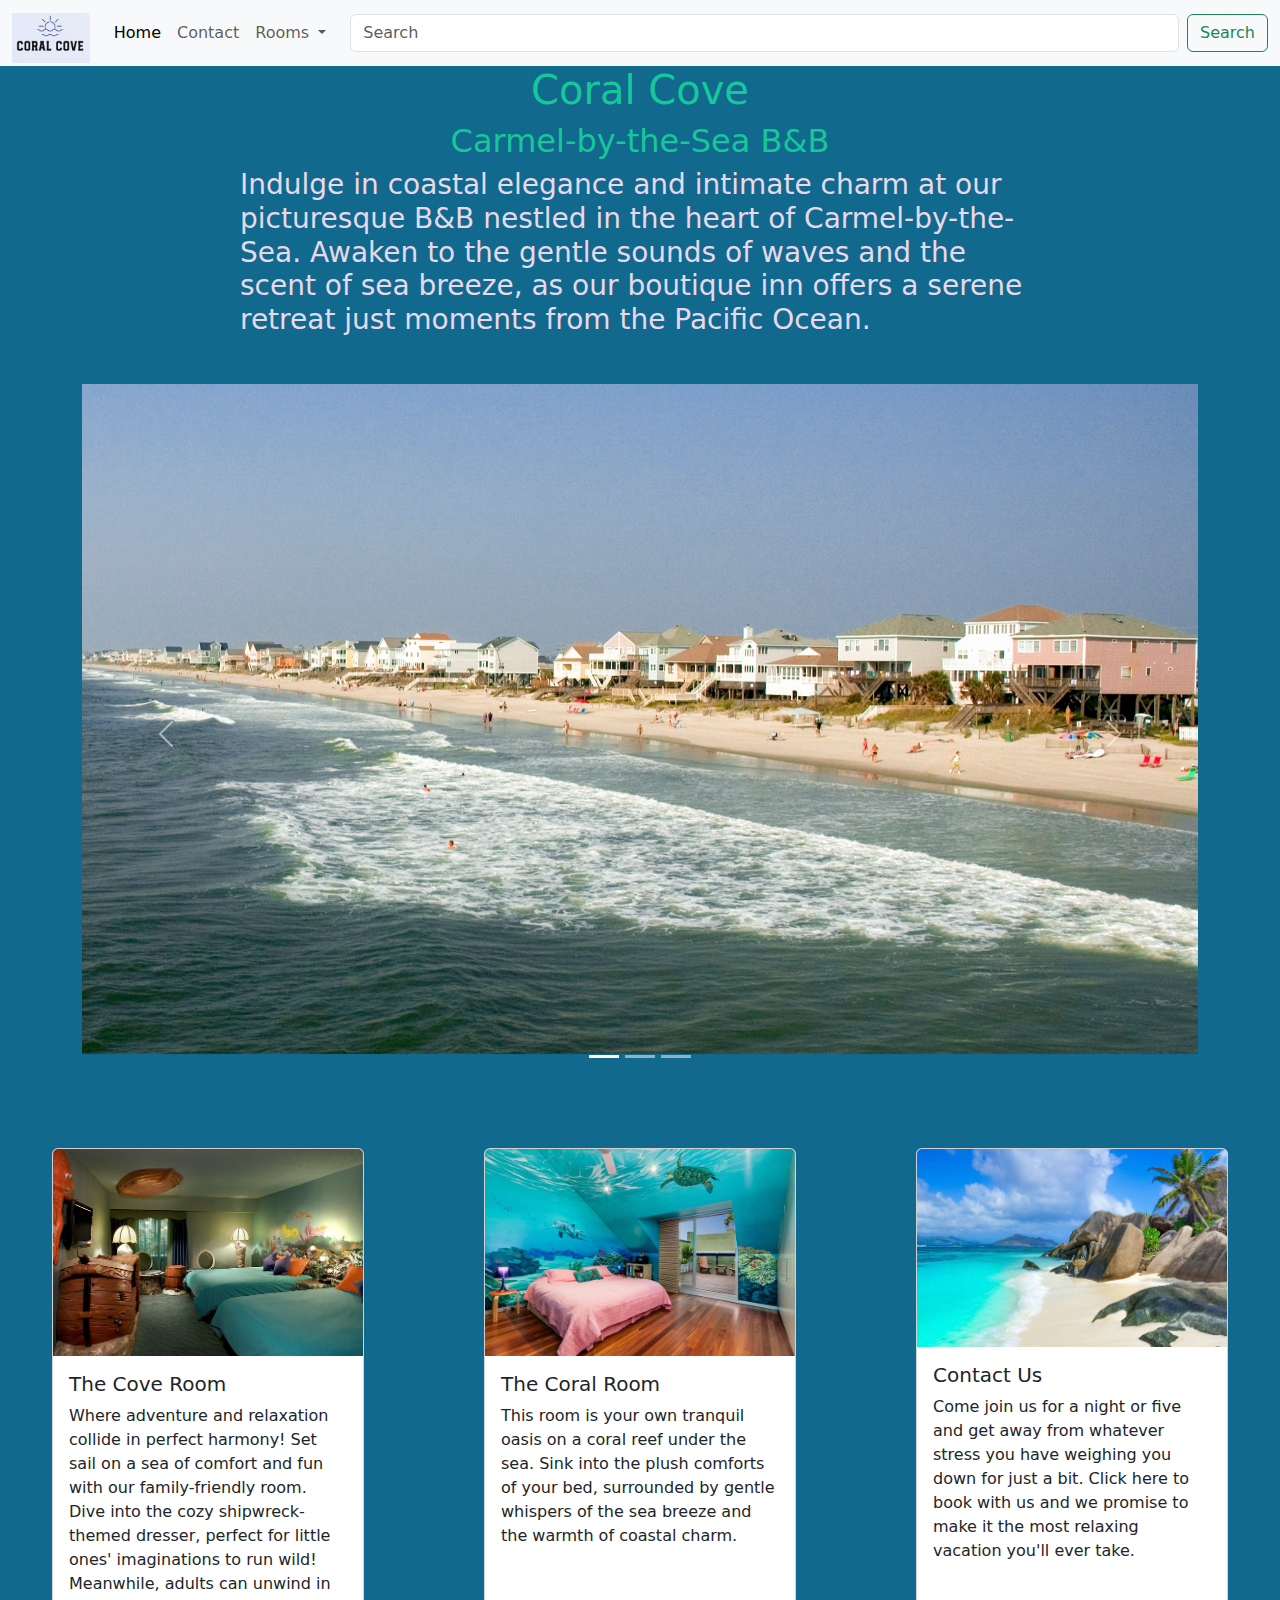
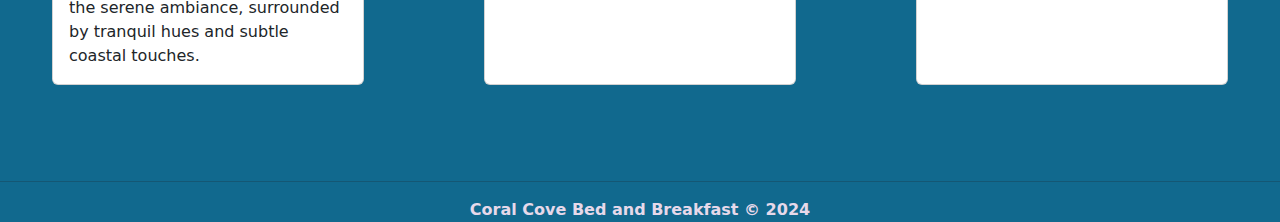
<file: index.html>
<!DOCTYPE html>
<html lang="en">

<head>
    <meta charset="UTF-8">
    <meta name="viewport" content="width=device-width, initial-scale=1.0">
    <title>Document</title>
    <link href="https://cdn.jsdelivr.net/npm/bootstrap@5.3.3/dist/css/bootstrap.min.css" rel="stylesheet"
        integrity="sha384-QWTKZyjpPEjISv5WaRU9OFeRpok6YctnYmDr5pNlyT2bRjXh0JMhjY6hW+ALEwIH" crossorigin="anonymous">
    <script src="https://cdn.jsdelivr.net/npm/bootstrap@5.3.3/dist/js/bootstrap.bundle.min.js"
        integrity="sha384-YvpcrYf0tY3lHB60NNkmXc5s9fDVZLESaAA55NDzOxhy9GkcIdslK1eN7N6jIeHz"
        crossorigin="anonymous"></script>
    <link rel="stylesheet" href="styles.css">
</head>

<body>
    <nav class="navbar navbar-expand-lg bg-body-tertiary">
        <div class="container-fluid">
            <a class="navbar-brand" href="#"><img src="images/cove_logo.png" alt="coral cove logo"></a>
            <button class="navbar-toggler" type="button" data-bs-toggle="collapse"
                data-bs-target="#navbarSupportedContent" aria-controls="navbarSupportedContent" aria-expanded="false"
                aria-label="Toggle navigation">
                <span class="navbar-toggler-icon"></span>
            </button>
            <div class="collapse navbar-collapse" id="navbarSupportedContent">
                <ul class="navbar-nav me-auto mb-2 mb-lg-0">
                    <li class="nav-item">
                        <a class="nav-link active" aria-current="page" href="index.html">Home</a>
                    </li>
                    <li class="nav-item">
                        <a class="nav-link" href="contact.html">Contact</a>
                    </li>
                    <li class="nav-item dropdown">
                        <a class="nav-link dropdown-toggle" href="#" role="button" data-bs-toggle="dropdown"
                            aria-expanded="false">
                            Rooms
                        </a>
                        <ul class="dropdown-menu">
                            <li><a class="dropdown-item" href="#">Action</a></li>
                            <li><a class="dropdown-item" href="#">Another action</a></li>
                            <li>
                                <hr class="dropdown-divider">
                            </li>
                            <li><a class="dropdown-item" href="#">Something else here</a></li>
                        </ul>
                    </li>
                    <li class="nav-item">
                        <a class="nav-link disabled" aria-disabled="true"></a>
                    </li>
                </ul>
                <form class="d-flex" role="search">
                    <input class="form-control me-2" type="search" placeholder="Search" aria-label="Search">
                    <button class="btn btn-outline-success" type="submit">Search</button>
                </form>
            </div>
        </div>
    </nav>

    <div class="header">
        <h1>Coral Cove</h1>
        <h2>Carmel-by-the-Sea B&B</h2>
    </div>
    
    <header class="main">
        <h3>Indulge in coastal elegance and intimate charm at our picturesque B&B nestled in the heart of
            Carmel-by-the-Sea. Awaken to the gentle sounds of waves and the scent of sea breeze, as our boutique inn
            offers a serene retreat just moments from the Pacific Ocean.</h3>
    </header>


    <div class="container">
        <div id="carouselExampleIndicators" class="carousel slide">
            <div class="carousel-indicators">
                <button type="button" data-bs-target="#carouselExampleIndicators" data-bs-slide-to="0" class="active"
                    aria-current="true" aria-label="Slide 1"></button>
                <button type="button" data-bs-target="#carouselExampleIndicators" data-bs-slide-to="1"
                    aria-label="Slide 2"></button>
                <button type="button" data-bs-target="#carouselExampleIndicators" data-bs-slide-to="2"
                    aria-label="Slide 3"></button>
            </div>
            <div class="carousel-inner">
                <div class="carousel-item active">
                    <img src="images/beach.jpg" class="d-block w-100" alt="...">
                </div>
                <div class="carousel-item">
                    <img src="images/deck.jpg" class="d-block w-100" alt="...">
                </div>
                <div class="carousel-item">
                    <img src="images/interior.jpg" class="d-block w-100" alt="...">
                </div>
            </div>
            <button class="carousel-control-prev" type="button" data-bs-target="#carouselExampleIndicators"
                data-bs-slide="prev">
                <span class="carousel-control-prev-icon" aria-hidden="true"></span>
                <span class="visually-hidden">Previous</span>
            </button>
            <button class="carousel-control-next" type="button" data-bs-target="#carouselExampleIndicators"
                data-bs-slide="next">
                <span class="carousel-control-next-icon" aria-hidden="true"></span>
                <span class="visually-hidden">Next</span>
            </button>
        </div>
    </div>

    <div class="row row-cols-1 row-cols-md-3 g-3">
        <div class="col">
          <div class="card w-75 h-100">
            <img src="images/cove_room.jpg" class="card-img-top" alt="...">
            <div class="card-body">
              <h5 class="card-title">The Cove Room</h5>
              <p class="card-text">Where adventure and relaxation collide in perfect harmony! Set sail on a sea of comfort and fun with our family-friendly room. Dive into the cozy shipwreck-themed dresser, perfect for little ones' imaginations to run wild! Meanwhile, adults can unwind in the serene ambiance, surrounded by tranquil hues and subtle coastal touches.</p>
            </div>
          </div>
        </div>
        <div class="col">
          <div class="card w-75 h-100">
            <img src="images/coral_room.jpg" class="card-img-top" alt="...">
            <div class="card-body">
              <h5 class="card-title">The Coral Room</h5>
              <p class="card-text">This room is your own tranquil oasis on a coral reef under the sea. Sink into the plush comforts of your bed, surrounded by gentle whispers of the sea breeze and the warmth of coastal charm.</p>
            </div>
          </div>
        </div>
        <div class="col">
          <div class="card w-75 h-100">
            <img src="images/contact.jpg" class="card-img-top" alt="...">
            <div class="card-body">
              <h5 class="card-title">Contact Us</h5>
              <p class="card-text">Come join us for a night or five and get away from whatever stress you have weighing you down for just a bit. Click here to book with us and we promise to make it the most relaxing vacation you'll ever take.</p>
            </div>
          </div>
        </div>
      </div>

      <hr>

      <footer>
        Coral Cove Bed and Breakfast &copy; 2024
      </footer>
</body>

</html>
</file>
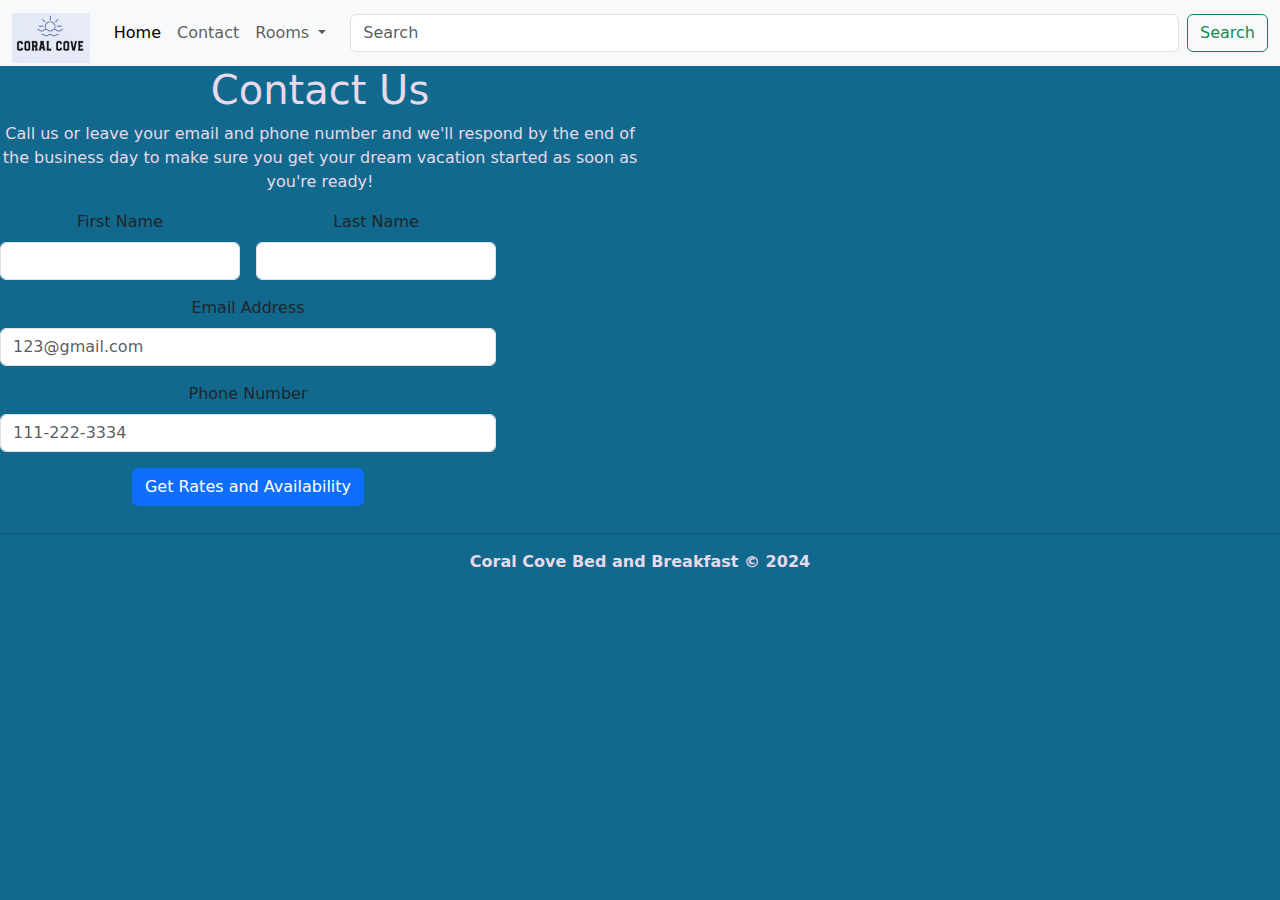
<file: contact.html>
<!DOCTYPE html>
<html lang="en">

<head>
    <meta charset="UTF-8">
    <meta name="viewport" content="width=device-width, initial-scale=1.0">
    <title>Document</title>
    <link href="https://cdn.jsdelivr.net/npm/bootstrap@5.3.3/dist/css/bootstrap.min.css" rel="stylesheet"
        integrity="sha384-QWTKZyjpPEjISv5WaRU9OFeRpok6YctnYmDr5pNlyT2bRjXh0JMhjY6hW+ALEwIH" crossorigin="anonymous">
    <script src="https://cdn.jsdelivr.net/npm/bootstrap@5.3.3/dist/js/bootstrap.bundle.min.js"
        integrity="sha384-YvpcrYf0tY3lHB60NNkmXc5s9fDVZLESaAA55NDzOxhy9GkcIdslK1eN7N6jIeHz"
        crossorigin="anonymous"></script>
    <link rel="stylesheet" href="styles.css">
</head>

<body>
    <nav class="navbar navbar-expand-lg bg-body-tertiary">
        <div class="container-fluid">
            <a class="navbar-brand" href="#"><img src="images/cove_logo.png" alt="coral cove logo"></a>
            <button class="navbar-toggler" type="button" data-bs-toggle="collapse"
                data-bs-target="#navbarSupportedContent" aria-controls="navbarSupportedContent" aria-expanded="false"
                aria-label="Toggle navigation">
                <span class="navbar-toggler-icon"></span>
            </button>
            <div class="collapse navbar-collapse" id="navbarSupportedContent">
                <ul class="navbar-nav me-auto mb-2 mb-lg-0">
                    <li class="nav-item">
                        <a class="nav-link active" aria-current="page" href="index.html">Home</a>
                    </li>
                    <li class="nav-item">
                        <a class="nav-link" href="contact.html">Contact</a>
                    </li>
                    <li class="nav-item dropdown">
                        <a class="nav-link dropdown-toggle" href="#" role="button" data-bs-toggle="dropdown"
                            aria-expanded="false">
                            Rooms
                        </a>
                        <ul class="dropdown-menu">
                            <li><a class="dropdown-item" href="#">Action</a></li>
                            <li><a class="dropdown-item" href="#">Another action</a></li>
                            <li>
                                <hr class="dropdown-divider">
                            </li>
                            <li><a class="dropdown-item" href="#">Something else here</a></li>
                        </ul>
                    </li>
                    <li class="nav-item">
                        <a class="nav-link disabled" aria-disabled="true"></a>
                    </li>
                </ul>
                <form class="d-flex" role="search">
                    <input class="form-control me-2" type="search" placeholder="Search" aria-label="Search">
                    <button class="btn btn-outline-success" type="submit">Search</button>
                </form>
            </div>
        </div>
    </nav>

    <header class="contact">
        <h1>
            Contact Us
        </h1>
        <p>Call us or leave your email and phone number and we'll respond by the end of the business day to make sure you get your dream vacation started as soon as you're ready!</p>
    </header>

    <div class="grid-container">
        <div class="grid-item">
            <form class="row g-3 w-80">
                <div class="col-md-6">
                <label for="inputFname4" class="form-label">First Name</label>
                <input type="text" class="form-control" id="inputFname4">
                </div>
                <div class="col-md-6">
                <label for="inputLname4" class="form-label">Last Name</label>
                <input type="text" class="form-control" id="inputLname4">
                </div>
                <div class="col-12">
                <label for="inputEmail4" class="form-label">Email Address</label>
                <input type="email" class="form-control" id="inputEmail4" placeholder="123@gmail.com">
                </div>
                <div class="col-12">
                <label for="inputPhone" class="form-label">Phone Number</label>
                <input type="number" class="form-control" id="inputPhone" placeholder="111-222-3334">
                </div>
                <div class="col-12">
                <button type="submit" class="btn btn-primary">Get Rates and Availability</button>
                </div>
            </form>
        </div>
        <div class="grid-item">
            <iframe src="https://www.google.com/maps/embed?pb=!1m18!1m12!1m3!1d1905.7180184501806!2d-121.93033886847795!3d36.55356077183037!2m3!1f0!2f0!3f0!3m2!1i1024!2i768!4f13.1!3m3!1m2!1s0x808de615b717ec53%3A0xd2c22ba6ca51541c!2sCarmel-By-The-Sea%2C%20CA%2093921!5e0!3m2!1sen!2sus!4v1714952885772!5m2!1sen!2sus" width="80%" height="300px" style="border-radius:10%;" allowfullscreen="" loading="lazy" referrerpolicy="no-referrer-when-downgrade"></iframe>
        </div>
    </div>

      <hr>

    <footer>
        Coral Cove Bed and Breakfast &copy; 2024
    </footer>

</body>
</file>
<file: styles.css>
body {
    background-color: #11698e;
}



.container {
    margin-top: 3em;
}

.carousel-item {
    height: 700px;
}

.header {
    width: 800px;
    margin: 0 auto;
    text-align: center;
    color: #16C79A;
}

.main {
    width: 800px;
    margin: 0 auto;
}

.contact {
    width: 50%;
    text-align: center;
    color: #E7D9EA;
}

h3 {
    color: #E7D9EA;    
}

.navbar-brand, .navbar-brand img {
    max-height: 50px;
}

.col {
    display: flex;
    justify-content: center;
    margin-top: 5em;
    margin-bottom: 5em;
}

footer {
    color: #E7D9EA;
    font-weight: bold;
    display: flex;
    justify-content: center;
}

.grid-container {
    display: grid;
    grid-template-columns: 50% 50%;
    margin: auto;
}

.grid-item {
    text-align: center;
}

form {
    width: 80%;
}
</file>
